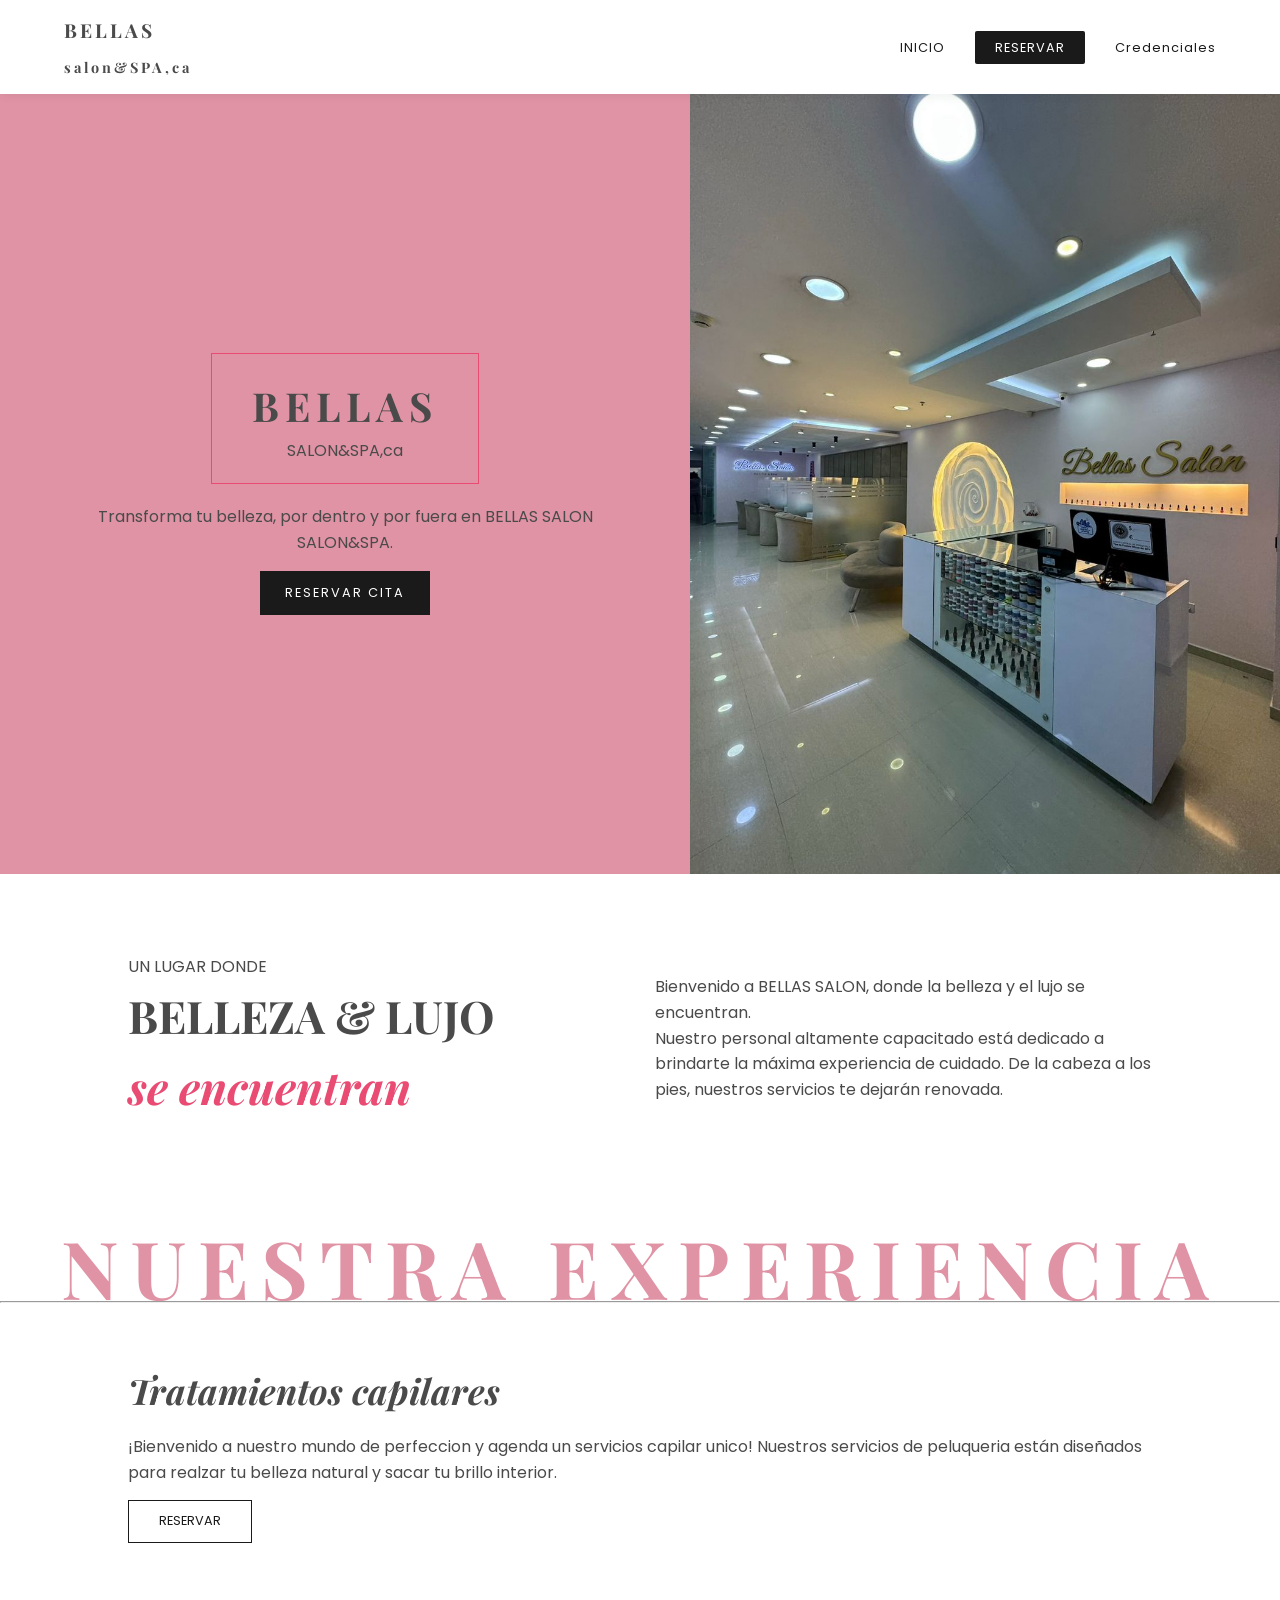
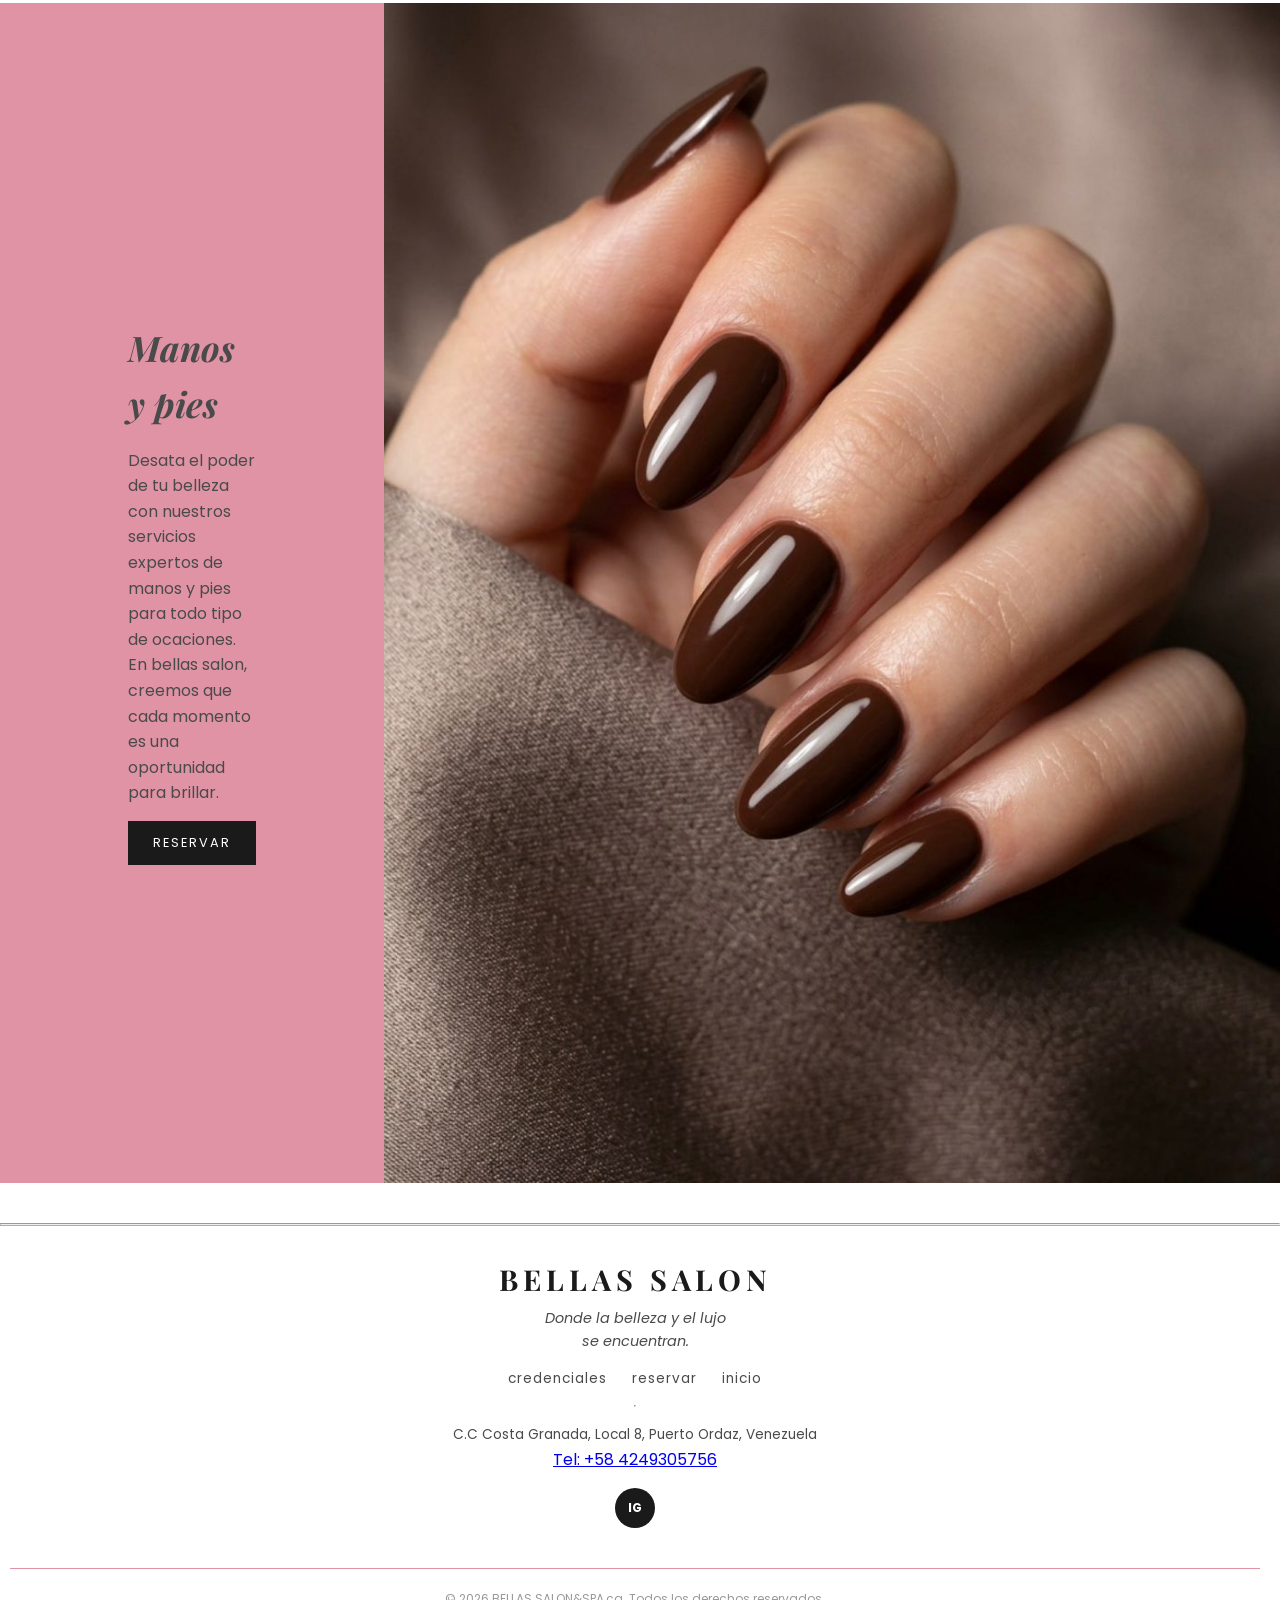
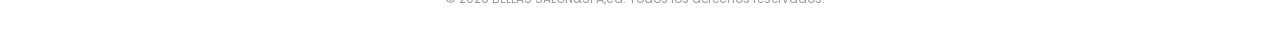
<file: index.html>
<!DOCTYPE html>
<html lang="es">
<head>
    <meta charset="UTF-8">
    <meta name="viewport" content="width=device-width, initial-scale=1.0">
    <title>BELLAS salon&SPA</title>
    <link rel="stylesheet" href="styles1.css">
    <link href="https://fonts.googleapis.com/css2?family=Playfair+Display:ital,wght@0,400;0,700;1,400&family=Poppins:wght@300;400&display=swap" rel="stylesheet">
</head>
<body>

<nav class="navbar">
    <div class="nav-container">
        <div class="nav-logo">BELLAS <br>
            <p class="subtitle1"> salon&SPA,ca</p>
        </div>

        <button class="menu-toggle" id="btn-menu">
            <span class="bar"></span>
            <span class="bar"></span>
            <span class="bar"></span>
        </button>

        <ul class="nav-links" id="menu-list">
                <li><a href="index.html">INICIO</a></li>
            <li><a href="reservar.html" class="nav-btn">RESERVAR</a></li>
              <li><a href="credenciales.html">Credenciales</a></li>
        </ul>
    </div>
</nav>



























    <header class="hero">
        <div class="hero-content">
            <div class="logo-box">
                <h1>BELLAS</h1>
                <p class="subtitle">SALON&SPA,ca</p>
            </div>
            <p class="hero-tagline">Transforma tu belleza, por dentro y por fuera en BELLAS SALON SALON&SPA.</p>
            <a href="reservar.html" class="btn-black">RESERVAR CITA</a>
        </div>
        <div class="hero-image">
            <img src="./img/logo (2).jpeg" alt="Modelo Principal">
        </div>
    </header>

    <section class="intro">
        <div class="intro-title">
            <span class="label">UN LUGAR DONDE</span>
            <h2>BELLEZA & LUJO <span class="italic-pink"> <br>se encuentran</span></h2>
        </div>
        <div class="intro-text">
            <p>Bienvenido a BELLAS SALON, donde la belleza y el lujo se encuentran.</p>
            <p>Nuestro personal altamente capacitado está dedicado a brindarte la máxima experiencia de cuidado. De la cabeza a los pies, nuestros servicios te dejarán renovada.</p>
        </div>
    </section>

    <section class="expertise">
        <h2 class="bg-title-fade">NUESTRA EXPERIENCIA</h2>
        <hr>

        <article class="service-row">
            <div class="service-info">
                <h3 class="cursive-title">Tratamientos capilares</h3>
                <p>¡Bienvenido a nuestro mundo de perfeccion y agenda un servicios capilar unico! Nuestros servicios de peluqueria están diseñados para realzar tu belleza natural y sacar tu brillo interior.</p>
                <a href="reservar.html" class="btn-outline">RESERVAR</a>
            </div>
           
        </article>

        <article class="service-row reverse bg-pink">
            <div class="service-img1">
                <img src="./img/bella.jpeg" alt="Maquillaje">
            </div>
            <div class="service-info">
                <h3 class="cursive-title">Manos y pies</h3>
                <p>Desata el poder de tu belleza con nuestros servicios expertos de manos y pies para todo tipo de ocaciones. En bellas salon, creemos que cada momento es una oportunidad para brillar.</p>
                <a href="reservar.html" class="btn-black">RESERVAR</a>
            </div>
        </article>
    </section>
    <hr>
<footer class="main-footer">
        <div class="footer-container">
            
            <div class="footer-section">
                <h4 class="footer-logo">BELLAS SALON</h4>
                <p class="footer-tagline">Donde la belleza y el lujo <br>  se encuentran.</p>
            </div>

            <nav class="footer-nav">
                <a href="credenciales.html">credenciales</a>
                <a href="reservar.html">reservar</a>
                <a href="#">inicio</a>
            </nav>
            <hr>

            <div class="footer-location">
                <p>C.C Costa Granada, Local 8, Puerto Ordaz, Venezuela</p>
                <a href="https://wa.me/584149305756">Tel: +58 4249305756</a>
            </div>

            <div class="footer-socials">
                <a href="https://www.instagram.com/bellassalonpzo?igsh=MW0xenlsbHk0dmU0dg==" class="social-circle">IG</a>

           
            </div>

        </div>

        <div class="footer-copyright">
            <p>&copy; 2026 BELLAS SALON&SPA,ca. Todos los derechos reservados.</p>
        </div>
    </footer>









<script>
    document.addEventListener('DOMContentLoaded', function() {
        const btnMenu = document.getElementById('btn-menu');
        const menuList = document.getElementById('menu-list');

        btnMenu.addEventListener('click', function() {
            // Esto agrega o quita la clase 'active' al presionar
            menuList.classList.toggle('active');
            
            // Animación opcional: cambia la opacidad de las barras
            btnMenu.style.opacity = menuList.classList.contains('active') ? '0.5' : '1';
        });

        // Cerrar menú automáticamente al hacer clic en un link
        const links = document.querySelectorAll('.nav-links a');
        links.forEach(link => {
            link.addEventListener('click', () => {
                menuList.classList.remove('active');
                btnMenu.style.opacity = '1';
            });
        });
    });
</script>





















   

</body>
</html>
</file>
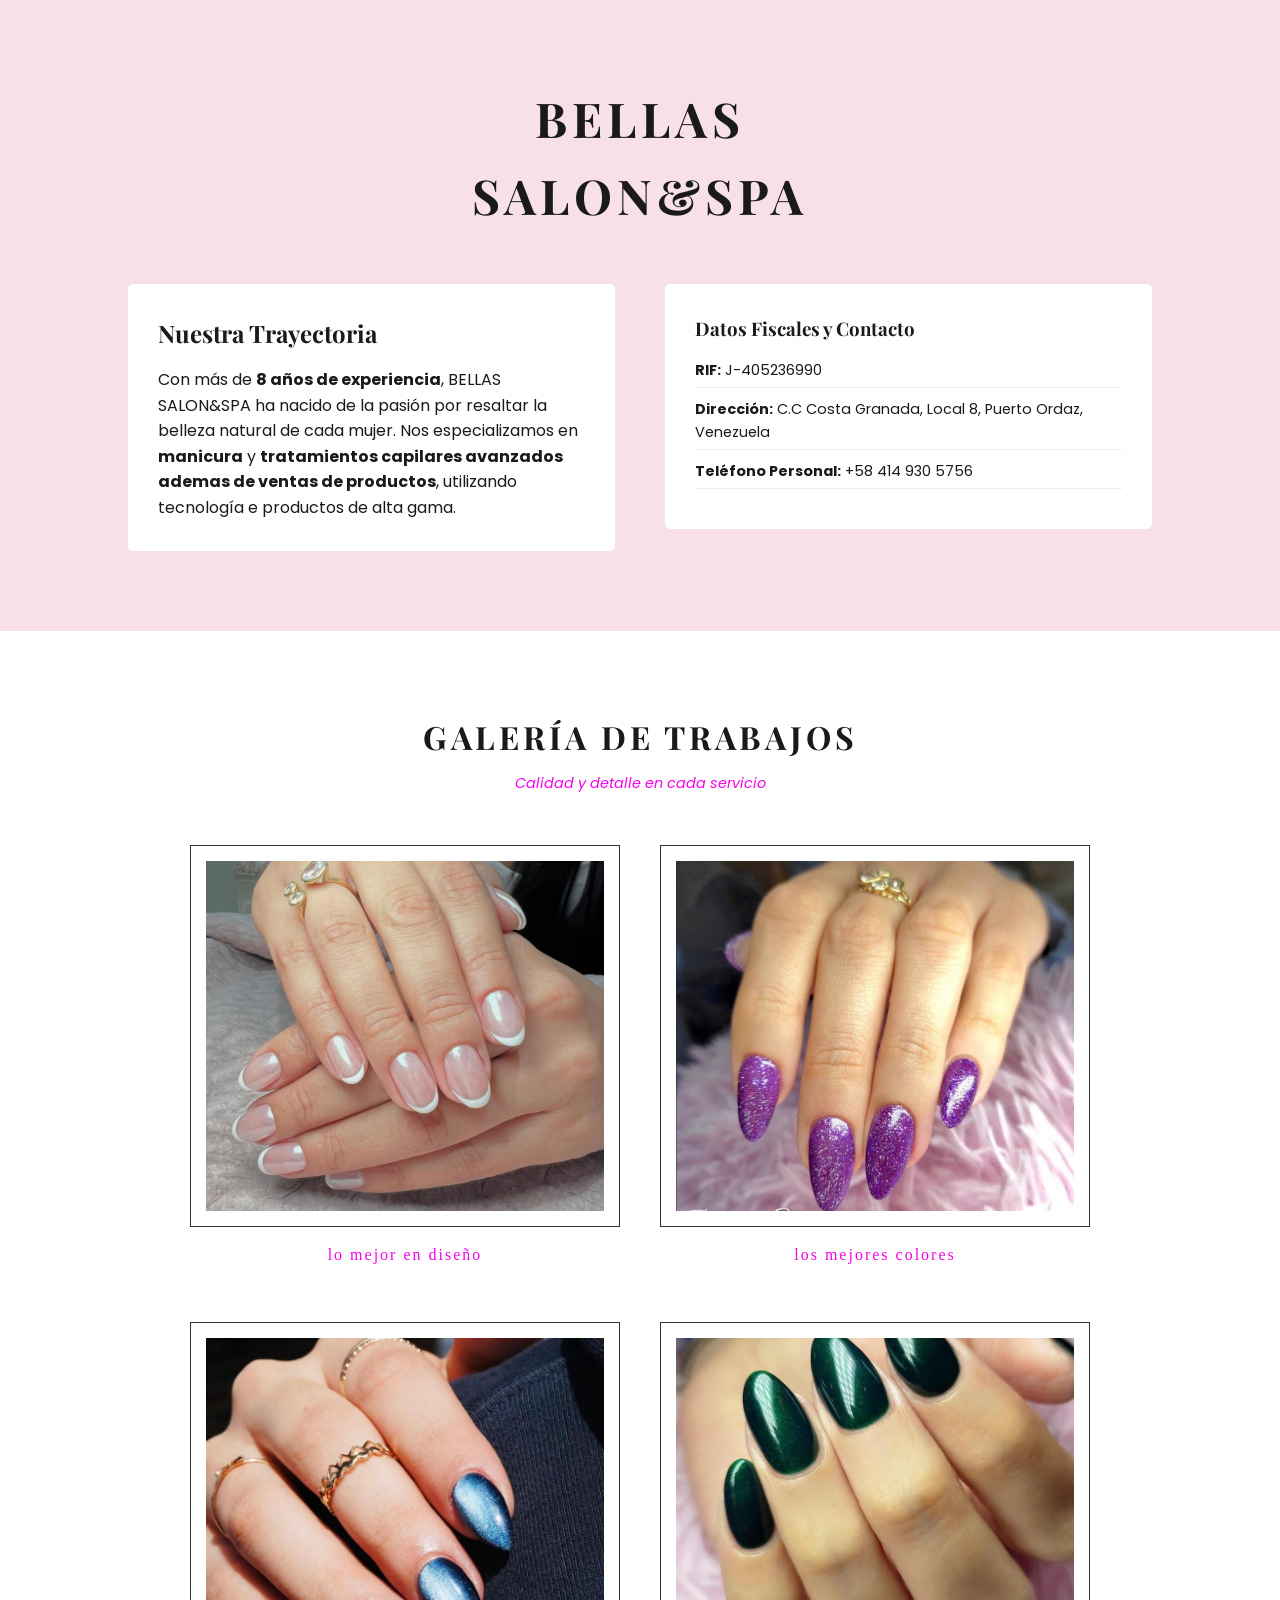
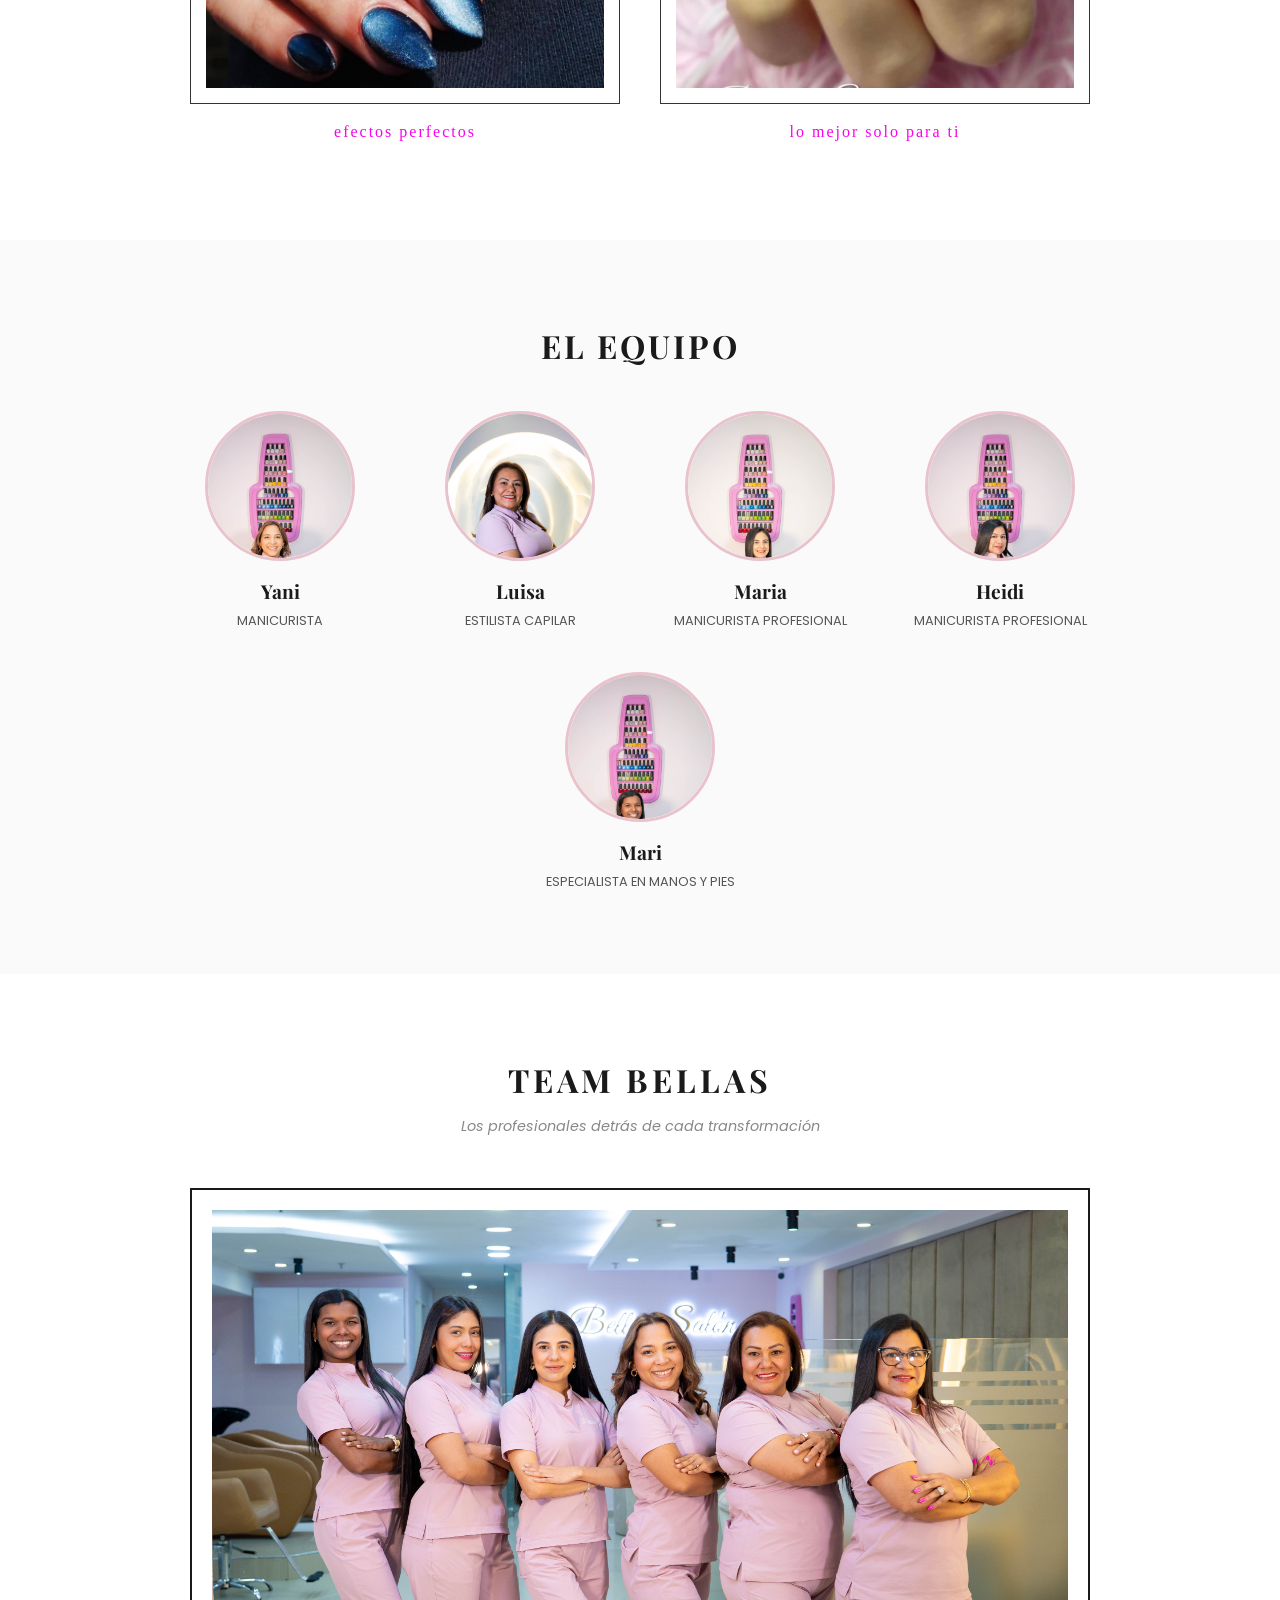
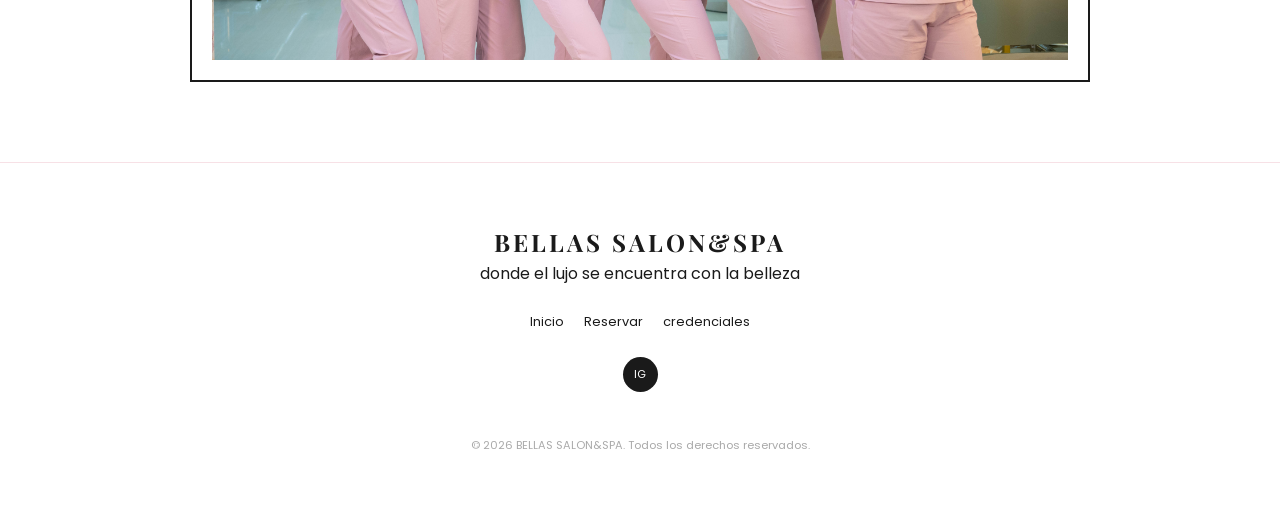
<file: credenciales.html>
<!DOCTYPE html>
<html lang="es">
<head>
    <meta charset="UTF-8">
    <meta name="viewport" content="width=device-width, initial-scale=1.0">
    <title>Credenciales - Bellas Salon&Spa</title>
    <link rel="stylesheet" href="credenciales.css">
    <link href="https://fonts.googleapis.com/css2?family=Playfair+Display:ital,wght@0,400;1,400&family=Poppins:wght@300;400;600&display=swap" rel="stylesheet">
</head>
<body>

    <section class="main-info">
        <div class="container">
            <h1 class="brand-name">BELLAS  <br>SALON&SPA</h1>
            <div class="content-wrapper">
                <div class="text-block">
                    <h2>Nuestra Trayectoria</h2>
                    <p>Con más de <strong>  8 años de experiencia</strong>, BELLAS SALON&SPA ha nacido de la pasión por resaltar la belleza natural de cada mujer. Nos especializamos en <strong> manicura</strong> y <strong>tratamientos capilares avanzados ademas de ventas de productos</strong>, utilizando tecnología e productos de alta gama.</p>
                </div>
                
                <div class="data-block">
                    <h3>Datos Fiscales y Contacto</h3>
                    <ul>
                        <li><strong>RIF:</strong> J-405236990</li>
                        <li><strong>Dirección:</strong> C.C Costa Granada, Local 8, Puerto Ordaz, Venezuela</li>
                        <li><strong>Teléfono Personal:</strong> +58 414 930 5756</li>
                    </ul>
                </div>
            </div>
        </div>
    </section>
<section class="gallery-results">
    <div class="gallery-header">
        <h2>GALERÍA DE TRABAJOS</h2>
        <p>Calidad y detalle en cada servicio</p>
    </div>

    <div class="gallery-grid-2x2">
        <div class="gallery-item">
            <div class="frame-black">
                <img src="./img/img (1).jpeg" alt="Resultado Bellas Salon">
            </div>
            <h3>lo mejor en diseño</h3>
        </div>

        <div class="gallery-item">
            <div class="frame-black">
                <img src="./img/img (4).jpeg" alt="Resultado Bellas Salon">
            </div>
            <h3>los mejores colores</h3>
        </div>

        <div class="gallery-item">
            <div class="frame-black">
                <img src="./img/img (6).jpeg" alt="Resultado Bellas Salon">
            </div>
            <h3>efectos perfectos</h3>
        </div>

        <div class="gallery-item">
            <div class="frame-black">
                <img src="./img/img (7).jpeg" alt="Resultado Bellas Salon">
            </div>
            <h3>lo mejor solo para ti</h3>
        </div>
    </div>
</section>
    




    <section class="team-section">
        <h2 class="section-title">EL EQUIPO</h2>
        <div class="team-grid">
            <div class="team-card">
                <div class="team-img-circle">
                    <img src="./img/imgt (1).jpeg" alt="Especialista en Uñas">
                </div>
                <h4>Yani</h4>
                <span>manicurista</span>
            </div>

            <div class="team-card">
                <div class="team-img-circle">
                    <img src="./img/imgt (2).jpeg" alt="Especialista Capilar">
                </div>
                <h4>Luisa</h4>
                <span>estilista capilar</span>
            </div>






 <div class="team-card">
                <div class="team-img-circle">
                    <img src="./img/imgt (5).jpeg" alt="Especialista Capilar">
                </div>
                <h4>Maria</h4>
                <span>manicurista profesional</span>
            </div>








            <div class="team-card">
                <div class="team-img-circle">
                    <img src="./img/imgt (7).jpeg" alt="Especialista Capilar">
                </div>
                <h4>Heidi</h4>
                <span>manicurista profesional</span>
            </div>


 <div class="team-card">
                <div class="team-img-circle">
                    <img src="./img/imgt (8).jpeg" alt="Especialista Capilar">
                </div>
                <h4>Mari</h4>
                <span>Especialista en manos y pies</span>
            </div>












        </div>
    </section>



<section class="group-photo-section">
    <div class="group-header">
        <h2>TEAM BELLAS</h2>
        <p>Los profesionales detrás de cada transformación</p>
    </div>

    <div class="group-container">
        <div class="group-frame">
            <img src="./img/imgt (3).jpeg" alt="Equipo Bellas Salon&Spa">
        </div>
    </div>
</section>








    <footer class="main-footer">
        <div class="footer-container">
            <div class="footer-section">
                <h4 class="footer-logo">BELLAS  SALON&SPA</h4>
                <p class="footer-tagline">donde el lujo se encuentra con la belleza</p>
            </div>

            <nav class="footer-nav">
                <a href="index.html">Inicio</a>
                <a href="reservar.html">Reservar</a>
                <a href="credenciales.html">credenciales</a>
            </nav>
            <div class="footer-socials">
                <a href="https://www.instagram.com/bellassalonpzo?igsh=MW0xenlsbHk0dmU0dg==" class="social-circle">IG</a>
 
            </div>
            <div class="footer-copyright">
                <p>&copy; 2026 BELLAS  SALON&SPA. Todos los derechos reservados.</p>
            </div>
        </div>
    </footer>

</body>
</html>
</file>
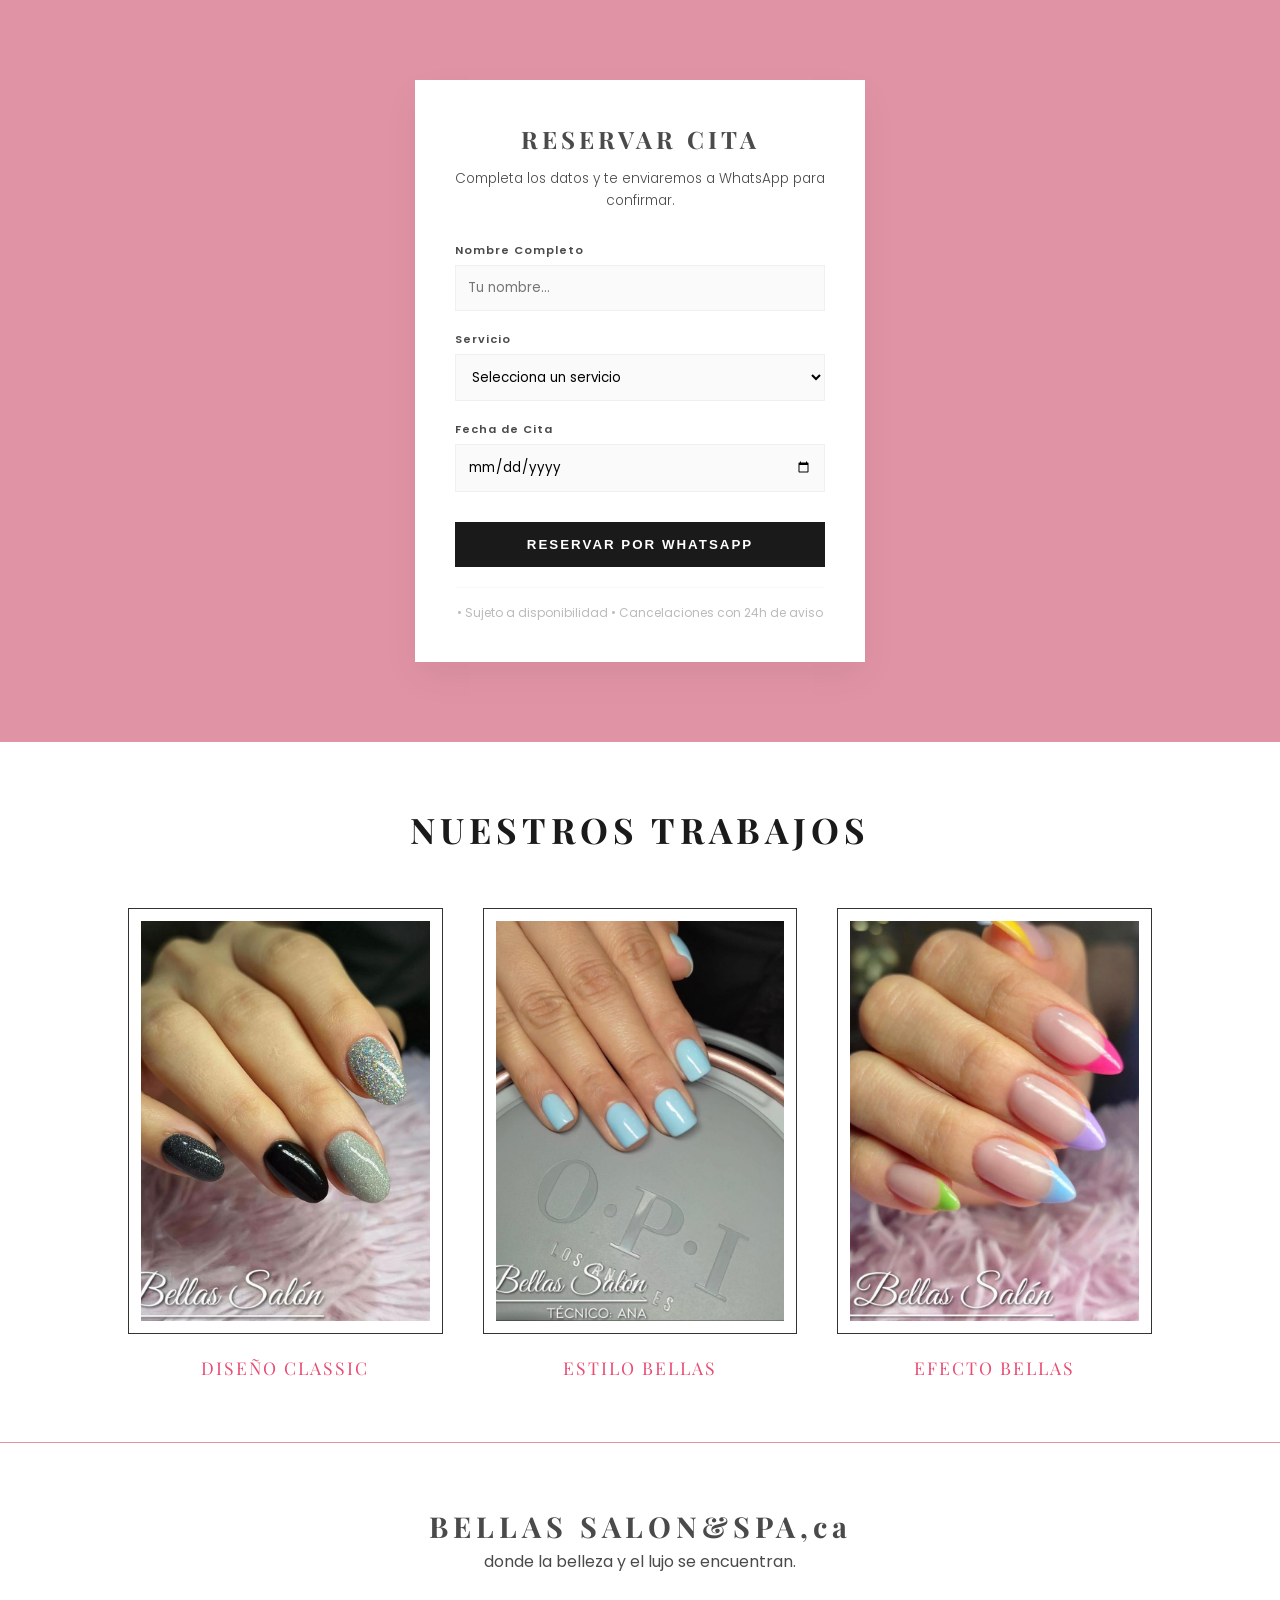
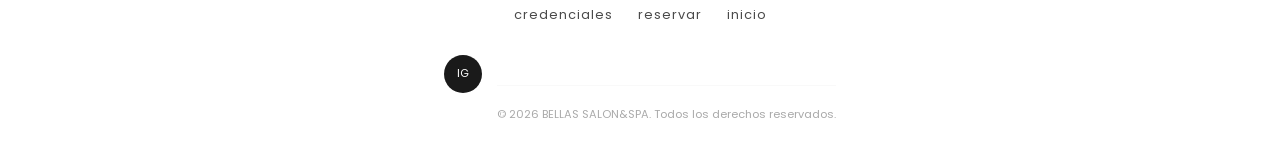
<file: reservar.html>
<!DOCTYPE html>
<html lang="es">
<head>
    <meta charset="UTF-8">
    <meta name="viewport" content="width=device-width, initial-scale=1.0">
    <title>Reservar - bellas salon&spa</title>
    <link rel="stylesheet" href="reservar.css">
    <link href="https://fonts.googleapis.com/css2?family=Playfair+Display:ital,wght@0,400;1,400&family=Poppins:wght@300;400;600&display=swap" rel="stylesheet">
</head>
<body>

    <section class="booking-section">
        <div class="booking-card">
            <h1 class="booking-title">RESERVAR CITA</h1>
            <p class="booking-desc">Completa los datos y te enviaremos a WhatsApp para confirmar.</p>

            <form id="whatsapp-form" class="glam-form">
                <div class="form-group">
                    <label>Nombre Completo</label>
                    <input type="text" id="user_name" placeholder="Tu nombre..." required>
                </div>

                <div class="form-group">
                    <label>Servicio</label>
                    <select id="user_service" required>
                        <option value="">Selecciona un servicio</option>
                        <option value="Cabello">Cabello (Corte/Color/secado/hidratacion/planchado/alisado)</option>
                        <option value="Uñas">Uñas (Manicura/Pedicura/sistemas)</option>
                        <option value="Facial">Tratamiento Facial( depilado facial)</option>
                    </select>
                </div>

                <div class="form-group">
                    <label>Fecha de Cita</label>
                    <input type="date" id="user_date" required>
                </div>

                <button type="submit" class="btn-send">RESERVAR POR WHATSAPP</button>
            </form>

            <div class="rules">
                <p>• Sujeto a disponibilidad • Cancelaciones con 24h de aviso</p>
            </div>
        </div>
    </section>
    
<section class="results-section">
    <div class="results-title">
        <h2>NUESTROS TRABAJOS</h2>
    </div>

    <div class="results-grid">
        <div class="result-card">
            <div class="card-frame">
                <img src="./img/img (3).jpeg" alt="Resultado 1">
            </div>
            <div class="card-info">
                <h3>DISEÑO CLASSIC</h3>
            </div>
        </div>

        <div class="result-card">
            <div class="card-frame">
                <img src="./img/img (2).jpeg" alt="Resultado 2">
            </div>
            <div class="card-info">
                <h3>ESTILO BELLAS</h3>
            </div>
        </div>

        <div class="result-card">
            <div class="card-frame">
                <img src="./img/img (5).jpeg" alt="Resultado 3">
            </div>
            <div class="card-info">
                <h3>EFECTO BELLAS</h3>
            </div>
        </div>
    </div>
</section>
   


    

    <footer class="main-footer">
        <div class="footer-container">
            <div class="footer-brand">
                <h4 class="footer-logo">BELLAS  SALON&SPA,ca</h4>
                <p>donde la belleza y el lujo se encuentran.</p>
            </div>

            <nav class="footer-nav">
               <a href="credenciales.html">credenciales</a>
                <a href="reservar.html">reservar</a>
                <a href="index.html">inicio</a>
              
            </nav>

            <div class="footer-socials">
                <a href="https://www.instagram.com/bellassalonpzo?igsh=MW0xenlsbHk0dmU0dg==" class="social-btn">IG</a>


            <div class="footer-copy">
                <p>&copy; 2026 BELLAS  SALON&SPA. Todos los derechos reservados.</p>
            </div>
        </div>
    </footer>

    <script>
        // --- ENVÍO A WHATSAPP ---
     
         document.getElementById('whatsapp-form').addEventListener('submit', function(e) {
                e.preventDefault(); // Detenemos el envío tradicional
    
                const miTelefono = "5491123456789"; // Solo números, sin espacios ni símbolos
                const nombre = document.getElementById('user_name').value;
                const servicio = document.getElementById('user_service').value;
                const fecha = document.getElementById('user_date').value;
    
                const mensajeTexto = `Hola bellas salon! ✨%0A%0A` +
                                    `Quiero solicitar una cita:%0A` +
                                    `• *Nombre:* ${nombre}%0A` +
                                    `• *Servicio:* ${servicio}%0A` +
                                    `• *Fecha:* ${fecha}%0A%0A` +
                                    `¿Me confirman disponibilidad?`;
    
                const linkFinal = `https://wa.me/${miTelefono}?text=${mensajeTexto}`;
                window.location.assign(linkFinal); // Redirige en la misma pestaña
          });
    // --- LÓGICA DE WHATSAPP REFORZADA ---
    document.getElementById('whatsapp-form').addEventListener('submit', function(e) {
        // Detenemos el envío tradicional del formulario
        e.preventDefault(); 

        // 1. CONFIGURACIÓN DEL NÚMERO
        // Importante: Solo números. Ej: 5491123456789
        const miTelefono = "584249305756"; 

        // 2. RECOLECTAR DATOS
        const nombre = document.getElementById('user_name').value;
        const servicio = document.getElementById('user_service').value;
        const fecha = document.getElementById('user_date').value;

        // 3. CONSTRUIR EL MENSAJE
        // Usamos \n para saltos de línea y encodeURIComponent para que sea seguro
        const mensajeTexto = `Hola bellas  salon! ✨%0A%0A` +
                             `Quiero solicitar una cita:%0A` +
                             `• *Nombre:* ${nombre}%0A` +
                             `• *Servicio:* ${servicio}%0A` +
                             `• *Fecha:* ${fecha}%0A%0A` +
                             `¿Me confirman disponibilidad?`;

        // 4. URL DE WHATSAPP (Usamos wa.me porque es la más aceptada)
        const linkFinal = `https://wa.me/${miTelefono}?text=${mensajeTexto}`;

        // 5. REDIRECCIÓN EN LA MISMA PESTAÑA (Esto engaña al AdBlock)
        // En lugar de window.open, usamos este:
        window.location.assign(linkFinal);
    });


</script>

</body>
</html>
</file>
<file: styles1.css>
/* VARIABLES DE COLOR - Conservando los de la imagen */
:root {
    --pink-soft: #e093a5;
    --pink-accent: #e94b73;
    --black: #1a1a1a;
    --text: #4a4a4a;
    --white: #ffffff;
}

/* RESET GENERAL */
* {
    margin: 0;
    padding: 0;
    box-sizing: border-box;
}

body {
    font-family: 'Poppins', sans-serif;
    color: var(--text);
    line-height: 1.6;
}

/* ESTILOS DE IMAGEN */
img {
    width: 100%;
    height: 100%;
    object-fit: cover; /* Esto evita que la imagen se estire feo */
    display: block;
}

/* BOTONES */
.btn-black {
    display: inline-block;
    background: var(--black);
    color: var(--white);
    padding: 12px 25px;
    text-decoration: none;
    font-size: 0.8rem;
    letter-spacing: 2px;
    margin-top: 15px;
}
.subtitle1 {
    font-size: 0.9rem;
    color: var(--text);
    margin-top: 10px;
}

.btn-outline {
    display: inline-block;
    border: 1px solid var(--black);
    color: var(--black);
    padding: 10px 30px;
    text-decoration: none;
    font-size: 0.8rem;
    margin-top: 15px;
}

/* HERO SECTION */
.hero {
    display: flex;
    min-height: 70vh;
}

.hero-content {
    flex: 1;
    background-color: var(--pink-soft);
    display: flex;
    flex-direction: column;
    justify-content: center;
    align-items: center;
    padding: 50px;
    text-align: center;
}

.logo-box {
    border: 1px solid var(--pink-accent);
    padding: 20px 40px;
    margin-bottom: 20px;
}

.logo-box h1 {
    font-family: 'Playfair Display', serif;
    font-size: 2.5rem;
    letter-spacing: 6px;
}

.hero-image {
    flex: 1;
}

/* INTRO */
.intro {
    display: flex;
    padding: 80px 10%;
    align-items: center;
    gap: 30px;
}

.intro-title, .intro-text {
    flex: 1;
}

.intro-title h2 {
    font-family: 'Playfair Display', serif;
    font-size: 2.8rem;
}

.italic-pink {
    font-style: italic;
    color: var(--pink-accent);
}

/* EXPERTISE */
.expertise {
    padding-bottom: 40px;
}

.bg-title-fade {
    font-family: 'Playfair Display', serif;
    font-size: 5rem;
    color: var(--pink-soft);
    text-align: center;
    letter-spacing: 12px;
    margin-bottom: -30px; /* Superpone el texto de fondo */
}

.service-row {
    display: flex;
    align-items: center;
}

.service-info {
    flex: 1;
    padding: 60px 10%;
}

.cursive-title {
    font-family: 'Playfair Display', serif;
    font-style: italic;
    font-size: 2.2rem;
    margin-bottom: 15px;
}

.service-img {
    flex: 0.80;
    height: 200px;
    width: 100%;
}

/* Forma de arco de la imagen superior */
.arc img {
    border-radius: 250px 250px 0 0;
}

.bg-pink { background-color: var(--pink-soft); }
.reverse { flex-direction: row-reverse; }

/* --- RESPONSIVE 500PX --- */
@media (max-width: 500px) {
    .hero, .intro, .service-row {
        flex-direction: column; /* Apila todo en una columna */
    }

    .hero-content {
        order: 2; /* El texto pasa abajo de la foto en móvil */
        padding: 40px 20px;
    }

    .hero-image {
        order: 1;
        height: 200px;
        width: 100%;
    }

    .intro {
        padding: 40px 20px;
        text-align: center;
    }

    .intro-title h2 { font-size: 2rem; }

    .bg-title-fade { font-size: 2.5rem; margin-bottom: 10px; }

    .service-img1{
        height: 250px;
        width: 200%;
    }

    /* Imagen específica 'Maquillaje' más pequeña en móviles */
    img[alt="Maquillaje"] {
        width: 100%;
        max-width: 500px;
        margin: 0 auto;
        display: block;
    }
    .reverse {
        flex-direction: column; /* Quita el inverso para que la foto siempre esté arriba en móvil */
    }

    .service-info {
        padding: 40px 20px;
        text-align: center;
    }
}
/* ESTILOS DEL FOOTER CENTRADO */
.main-footer {
    background-color: var(--white);
    border-top: 1px solid var(--pink-soft);
    padding: 30px 20px 30px 10px;
    text-align: center; /* Centra todo el texto por defecto */
}

.footer-container {
    max-width: 800px;
    margin: 0 auto;
    display: flex;
    flex-direction: column;
    align-items: center; /* Centra los bloques hijos */
    gap: 15px;
}

.footer-logo {
    font-family: 'Playfair Display', serif;
    font-size: 1.8rem;
    letter-spacing: 5px;
    color: var(--black);
    margin-bottom: 5px;
}

.footer-tagline {
    font-size: 0.9rem;
    color: var(--text);
    font-style: italic;
}

/* Navegación del Footer en línea */
.footer-nav {
    display: flex;
    gap: 25px;
    flex-wrap: wrap;
    justify-content: center;
}

.footer-nav a {
    text-decoration: none;
    color: var(--text);
    font-size: 0.85rem;
    letter-spacing: 1px;
    transition: color 0.3s;
}

.footer-nav a:hover {
    color: var(--pink-accent);
}

.footer-location p {
    font-size: 0.85rem;
    color: var(--text);
    margin: 2px 0;
}

/* Círculos de Redes Sociales */
.footer-socials {
    display: flex;
    gap: 15px;
    justify-content: center;
}

.social-circle {
    text-decoration: none;
    color: var(--white);
    background-color: var(--black);
    width: 40px;
    height: 40px;
    border-radius: 50%;
    display: flex;
    align-items: center;
    justify-content: center;
    font-size: 0.75rem;
    font-weight: bold;
    transition: all 0.3s ease;
}

.social-circle:hover {
    background-color: var(--pink-accent);
    transform: scale(1.1);
}

.footer-copyright {
    margin-top: 40px;
    padding-top: 20px;
    border-top: 1px solid var(--pink-soft);
    font-size: 0.75rem;
    color: #999;
}

/* --- RESPONSIVE 500PX --- */
@media (max-width: 500px) {
    .footer-nav {
        flex-direction: column; /* Enlaces uno sobre otro en móviles */
        gap: 15px;
    }
    
    .footer-logo {
        font-size: 1.5rem;
    }
    
    .footer-container {
        gap: 25px;
    }
}
/* ESTILOS DE LA BARRA DE NAVEGACIÓN STICKY */
.navbar {
    position: sticky;
    top: 0;
    width: 100%;
    background-color: var(--white);
    padding: 15px 5%;
    z-index: 1000;
    box-shadow: 0 2px 10px rgba(0,0,0,0.05); /* Sombra sutil */
}

.nav-container {
    display: flex;
    justify-content: space-between;
    align-items: center;
    max-width: 1200px;
    margin: 0 auto;
}

.nav-logo {
    font-family: 'Playfair Display', serif;
    font-weight: bold;
    letter-spacing: 3px;
    font-size: 1.2rem;
}

.nav-links {
    display: flex;
    list-style: none;
    align-items: center;
    gap: 30px;
}

.nav-links a {
    text-decoration: none;
    color: var(--black);
    font-size: 0.8rem;
    font-weight: 400;
    letter-spacing: 1px;
    transition: color 0.3s;
}

.nav-links a:hover {
    color: var(--pink-accent);
}

/* Botón especial para 'Reservar' */
.nav-btn {
    background-color: var(--black);
    color: var(--white) !important;
    padding: 8px 20px;
    border-radius: 2px;
}

/* MENÚ HAMBURGUESA (Oculto por defecto) */
.menu-toggle {
    display: none;
    flex-direction: column;
    cursor: pointer;
    background: none;
    border: none;
    gap: 5px;
}

.bar {
    width: 25px;
    height: 2px;
    background-color: var(--black);
    transition: 0.3s;
}


@media (max-width: 500px) {
    .menu-toggle {
        display: flex; /* Muestra las barritas */
    }

    .nav-links {
        display: none; /* Oculto por defecto */
        flex-direction: column;
        position: absolute;
        top: 60px; /* Ajusta según el alto de tu nav */
        left: 0;
        width: 100%;
        background-color: white;
        padding: 30px 0;
        box-shadow: 0 10px 10px rgba(0,0,0,0.05);
        gap: 25px;
        z-index: 999;
    }

    /* ESTA CLASE ES LA QUE ACTIVA EL MENÚ */
    .nav-links.active {
        display: flex !important;
    }

    .nav-btn {
        width: 80%;
        margin: 0 auto;
    } 
}
</file>
<file: credenciales.css>
:root {
    --pink-light: #f7e1e6;
    --pink-dark: #e9c2cc;
    --black: #1a1a1a;
    --white: #ffffff;
    --grey: #555;
}

* { margin: 0; padding: 0; box-sizing: border-box; }

body {
    font-family: 'Poppins', sans-serif;
    color: var(--black);
    background-color: var(--white);
    line-height: 1.6;
}

img { width: 100%; display: block; object-fit: cover; }

/* SECCIÓN PRINCIPAL / HISTORIA */
.main-info { padding: 80px 10%; background-color: var(--pink-light); }
.brand-name { 
    font-family: 'Playfair Display', serif; 
    font-size: 3rem; 
    text-align: center; 
    letter-spacing: 5px; 
    margin-bottom: 50px;
}
.content-wrapper { display: flex; gap: 50px; align-items: flex-start; }
.text-block, .data-block { flex: 1; background: white; padding: 30px; border-radius: 5px; }

h2, h3 { font-family: 'Playfair Display', serif; margin-bottom: 15px; }
ul { list-style: none; }
ul li { margin-bottom: 10px; font-size: 0.9rem; border-bottom: 1px solid #eee; padding-bottom: 5px; }

/* GALERÍA DE CLIENTES */
.clients-gallery { padding: 80px 10%; text-align: center; }
.section-title { font-family: 'Playfair Display', serif; font-size: 2rem; letter-spacing: 3px; margin-bottom: 10px; }
.subtitle { color: var(--grey); margin-bottom: 40px; font-style: italic; }

.gallery-grid {
    display: grid;
    grid-template-columns: repeat(auto-fit, minmax(200px, 1fr));
    gap: 15px;
}
.img-box { height: 250px; overflow: hidden; border-radius: 8px; }

/* EQUIPO TRABAJADORES */
.team-section { padding: 80px 10%; background: #fafafa; text-align: center; }
.team-grid { display: flex; justify-content: center; gap: 40px; margin-top: 40px; flex-wrap: wrap; }
.team-card { width: 200px; }
.team-img-circle { 
    width: 150px; height: 150px; border-radius: 50%; 
    margin: 0 auto 15px; overflow: hidden; 
    border: 3px solid var(--pink-dark);
}
.team-card h4 { font-family: 'Playfair Display', serif; font-size: 1.2rem; }
.team-card span { font-size: 0.8rem; color: var(--grey); text-transform: uppercase; }

/* FOOTER (REUTILIZADO) */
.main-footer { padding: 60px 20px; border-top: 1px solid var(--pink-light); text-align: center; }
.footer-container { max-width: 800px; margin: 0 auto; display: flex; flex-direction: column; gap: 25px; }
.footer-logo { font-family: 'Playfair Display', serif; font-size: 1.5rem; letter-spacing: 3px; }
.footer-nav { display: flex; justify-content: center; gap: 20px; }
.footer-nav a { text-decoration: none; color: var(--black); font-size: 0.8rem; }
.footer-socials { display: flex; justify-content: center; gap: 15px; }
.social-circle { background: var(--black); color: white; width: 35px; height: 35px; border-radius: 50%; display: flex; align-items: center; justify-content: center; text-decoration: none; font-size: 0.7rem; }
.footer-copyright { font-size: 0.7rem; color: #aaa; margin-top: 20px; }

/* RESPONSIVE 500PX */
@media (max-width: 500px) {
    .content-wrapper { flex-direction: column; }
    .brand-name { font-size: 1.8rem; }
    .main-info, .clients-gallery, .team-section { padding: 40px 15px; }
    .footer-nav { flex-direction: column; gap: 10px; }
    .gallery-grid { grid-template-columns: 1fr; }
}
/* --- SECCIÓN GALERÍA 2X2 --- */
.gallery-results {
    padding: 80px 10%;
    background-color: #ffffff;
    text-align: center;
}

.gallery-header h2 {
    font-family: 'Playfair Display', serif;
    font-size: 2rem;
    letter-spacing: 4px;
    margin-bottom: 10px;
}

.gallery-header p {
    font-size: 0.9rem;
    color: #f702ea;
    margin-bottom: 50px;
    font-style: italic;
}

/* El truco del 2x2 */
.gallery-grid-2x2 {
    display: grid;
    grid-template-columns: repeat(2, 1fr); /* Dos columnas iguales */
    gap: 40px; /* Espacio entre cuadros */
    max-width: 900px;
    margin: 0 auto;
}

.gallery-item {
    width: 100%;
}

/* El Marco Negro que te gustó */
.frame-black {
    border: 1px solid #333333; /* Negro suave */
    padding: 15px;
    background-color: #fff;
    transition: transform 0.3s ease;
}

.frame-black:hover {
    transform: scale(1.02); /* Pequeño zoom al pasar el mouse */
}

.frame-black img {
    width: 100%;
    height: 350px; /* Altura ideal para que encajen las 4 en pantalla */
    object-fit: cover;
    display: block;
}

.gallery-item h3 {
    margin-top: 15px;
    font-family: serif;
    font-size: 1rem;
    letter-spacing: 2px;
    font-weight: 400;
    color: #f702ea;
}






/* --- RESPONSIVE 500PX --- */
@media (max-width: 500px) {
    .gallery-grid-2x2 {
        grid-template-columns: 1fr; /* Una sola columna en móvil */
        gap: 30px;
    }

    .gallery-results {
        padding: 40px 20px;
    }

    .frame-black img {
        height: 300px; /* Un poco más bajas para que no ocupe toda la pantalla */
    }
}
/* --- SECCIÓN FOTO GRUPAL --- */
.group-photo-section {
    padding: 80px 10%;
    background-color: #ffffff;
    text-align: center;
}

.group-header h2 {
    font-family: 'Playfair Display', serif;
    font-size: 2rem;
    letter-spacing: 4px;
    margin-bottom: 10px;
    color: #1a1a1a;
}

.group-header p {
    font-size: 0.9rem;
    color: #888;
    margin-bottom: 50px;
    font-style: italic;
}

/* Contenedor del marco */
.group-container {
    max-width: 900px;
    margin: 0 auto;
}

/* Marco negro elegante */
.group-frame {
    border: 2px solid #1a1a1a; /* Marco un poco más grueso que las individuales */
    padding: 20px; /* Espacio interno más grande */
    background-color: #fff;
    transition: transform 0.3s ease;
}

.group-frame img {
    width: 100%;
    height: 450px; /* Altura generosa para la foto grupal */
    object-fit: cover;
    display: block;
}

/* --- RESPONSIVE 500PX --- */
@media (max-width: 500px) {
    .group-photo-section {
        padding: 40px 20px;
    }

    .group-frame {
        padding: 10px; /* Menos padding en móvil para aprovechar espacio */
    }

    .group-frame img {
        height: 250px; /* Altura ajustada para pantallas verticales */
    }
}
</file>
<file: reservar.css>
/* VARIABLES Y RESET */
:root {
   --pink-soft: #e093a5;
    --pink-accent: #e94b73;
    --black: #1a1a1a;
    --text: #4a4a4a;
    --white: #ffffff;
}


* { margin: 0; padding: 0; box-sizing: border-box; }

body {
    font-family: 'Poppins', sans-serif;
    color: var(--text);
    background-color: var(--white);
    line-height: 1.6;
}

/* SECCIÓN RESERVA */
.booking-section {
    padding: 80px 20px;
    background-color: var(--pink-soft);
    display: flex;
    justify-content: center;
}

.booking-card {
    background: white;
    padding: 40px;
    max-width: 450px;
    width: 100%;
    box-shadow: 0 15px 35px rgba(0,0,0,0.05);
    text-align: center;
}

.booking-title { font-family: 'Playfair Display', serif; letter-spacing: 4px; margin-bottom: 10px; }
.booking-desc { font-size: 0.85rem; margin-bottom: 30px; font-weight: 300; }

.glam-form { display: flex; flex-direction: column; gap: 20px; text-align: left; }
.form-group label { display: block; font-size: 0.7rem; font-weight: 600; margin-bottom: 5px; letter-spacing: 1px; }
.glam-form input, .glam-form select {
    width: 100%; padding: 12px; border: 1px solid #f0f0f0; background: #fafafa; outline: none; font-family: 'Poppins';
}

/* --- SECCIÓN RESULTADOS MINIMALISTA --- */
.results-section {
    padding: 60px 10%;
    background-color: #ffffff;
    text-align: center;
}

.results-title h2 {
    font-family: 'Playfair Display', serif;
    font-size: 2.2rem;
    letter-spacing: 5px;
    margin-bottom: 50px;
    color: #1a1a1a;
}

.results-grid {
    display: flex;
    justify-content: center;
    gap: 40px;
    flex-wrap: wrap;
}

.result-card {
    flex: 1;
    min-width: 280px;
    max-width: 320px;
}

/* El Marco Negro Claro Estilo Galería */
.card-frame {
    border: 1px solid #333333; /* El marco negro sutil */
    padding: 12px;
    background-color: #fff;
    transition: all 0.3s ease;
}

.card-frame img {
    width: 100%;
    height: 400px; /* Altura fija para que todas se vean iguales */
    object-fit: cover;
    display: block;
}

/* Título debajo de la imagen */
.card-info h3 {
    margin-top: 20px;
    font-family: 'Playfair Display', serif;
    font-size: 1.1rem;
    letter-spacing: 2px;
    color:var(--pink-accent);
    font-weight: 400;
}

/* --- RESPONSIVE 500PX --- */
@media (max-width: 500px) {
    .results-section {
        padding: 40px 20px;
    }

    .results-grid {
        flex-direction: column;
        align-items: center;
        gap: 30px;
    }

    .result-card {
        width: 100%;
    }

    .card-frame img {
        height: 350px; /* Un poco más pequeña en móvil */
    }
}

   







.btn-send {
    background: var(--black); color: white; padding: 15px; border: none; font-weight: 600;
    letter-spacing: 2px; cursor: pointer; transition: 0.3s; margin-top: 10px;
}
.btn-send:hover { background: var(--pink-accent); color: var(--black); }
.rules { margin-top: 20px; font-size: 0.75rem; color: #bbb; border-top: 1px solid #f9f9f9; padding-top: 15px; }

/* SECCIÓN SLIDER */


/* SECCIÓN FOOTER */
.main-footer { padding: 60px 20px 20px 20px; text-align: center; border-top: 1px solid var(--pink-soft); }
.footer-container { max-width: 800px; margin: 0 auto; display: flex; flex-direction: column; gap: 30px; }
.footer-logo { font-family: 'Playfair Display', serif; font-size: 1.8rem; letter-spacing: 5px; }
.footer-nav { display: flex; justify-content: center; gap: 25px; flex-wrap: wrap; }
.footer-nav a { text-decoration: none; color: var(--text); font-size: 0.8rem; letter-spacing: 1px; }
.footer-socials { display: flex; justify-content: center; gap: 15px; }
.social-btn {
    background: var(--black); color: white; width: 38px; height: 38px; border-radius: 50%;
    display: flex; align-items: center; justify-content: center; text-decoration: none; font-size: 0.7rem;
}
.footer-copy { margin-top: 30px; font-size: 0.7rem; color: #aaa; border-top: 1px solid #f9f9f9; padding-top: 20px; }

/* RESPONSIVE 500PX */
@media (max-width: 500px) {
    .booking-card { padding: 30px 15px; }
    .booking-title { font-size: 1.6rem; }
    .footer-nav { flex-direction: column; gap: 15px; }
    
}
</file>
